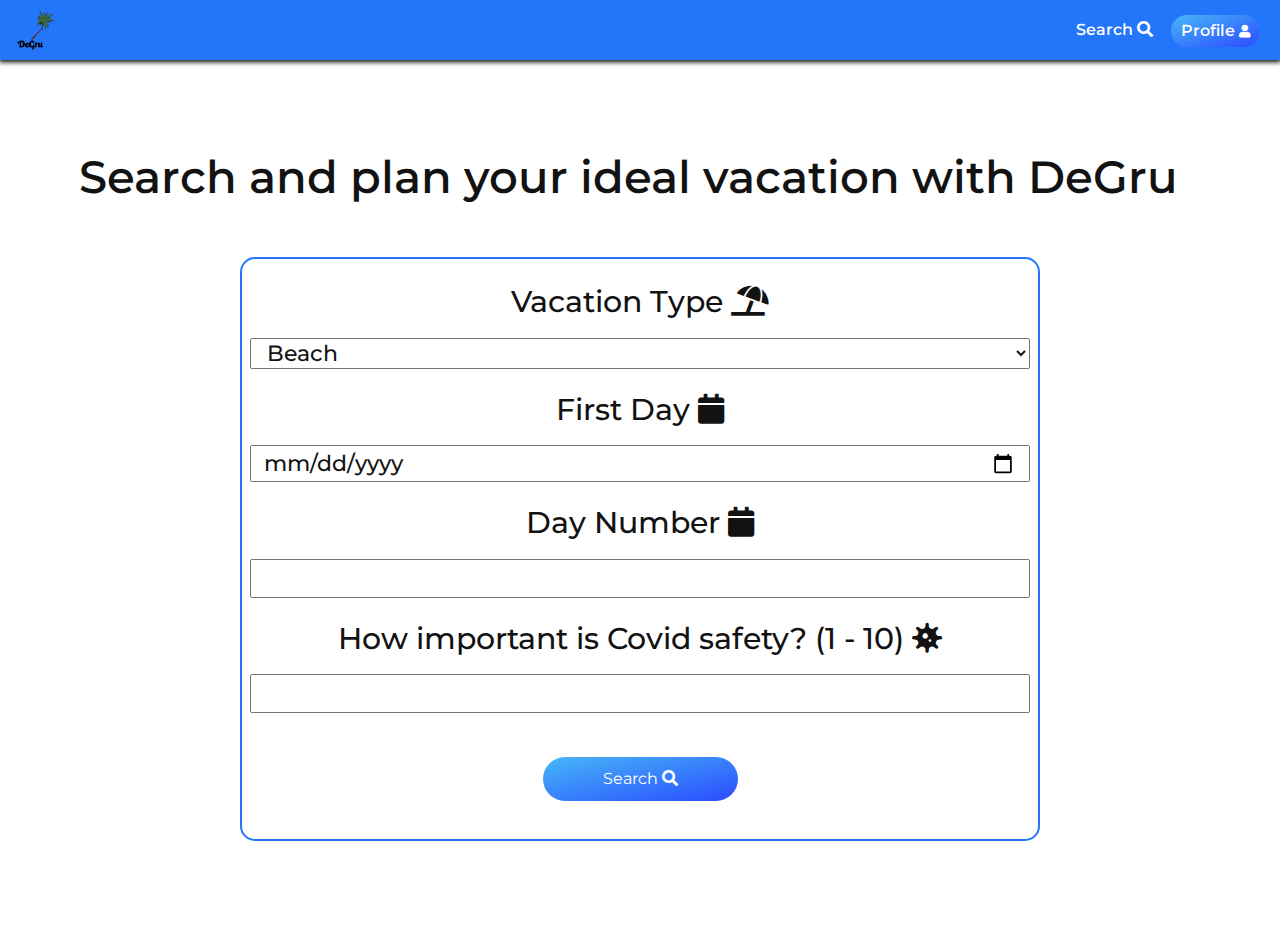
<file: templates/index.html>
<!DOCTYPE html>

<head>
    <!-- Meta tags -->
    <meta charset = "utf-8">
    <meta name = "viewport" content = "width = device-width, initial-scale = 1, shrink-to-fit = no">
    <meta name = "language" content = "RO">
    <meta name = "description" content = "Itec WebDev">
    <meta name = "author" content = "DeGru">
    <meta http-equiv = "Expires" content = "0">
    <meta name = "theme-color" content = "#121212">
    <meta name = "msapplication-navbutton-color" content = "#121212">
    <meta name = "apple-mobile-web-app-status-bar-style" content = "#121212">
    <meta name = "apple-mobile-web-app-capable" content = "yes">
    <meta name = "mobile-web-app-capable" content = "yes">
    <meta http-equiv = "Cache-Control" content = "cache"> 

    <!-- Page Title and Favicon -->
    <title>DeGru - Search</title>
    <link rel = "icon" type = "image/png" href = "../statics/Images/Logo.png">

    <!-- JQuerry-->
    <script src = "../statics/ThirdParty/JQuery/Jquery.min.js"></script>

    <!-- Bootstrap -->
    <link href = "../statics/ThirdParty/Bootstrap/css/bootstrap.min.css" rel = "stylesheet" type = "text/css">
    <script src = "../statics/ThirdParty/Bootstrap/js/bootstrapmin.js"></script>

    <!-- Custom Fonts and icons -->
    <link href = "https://fonts.googleapis.com/css?family=Montserrat:400,700" rel = "stylesheet" type = "text/css" crossorigin>
    <link href = "../statics/ThirdParty/FontAwesome/css/all.min.css" rel = "stylesheet" type = "text/css">

    <!-- CSS -->
    <link href = "../statics/CSS/Main.css" rel = "stylesheet">
    <link href = "../statics/CSS/index.css" rel = "stylesheet">

    <!-- Javascript -->
    <script>
        var SessionId = "{{ session }}";
    </script>
    <script src = "../statics/JS/Main.js"></script>
    <script src = "../statics/JS/index.js"></script>

    
</head>

<body onload = "CreateCookie()">
    <!-- Top Navigation Bar -->
    <nav class = "navbar navbar-expand-md fixed-top BackgroundAccentPrimary" id = "Navbar">  

        <!-- Logo -->
        <a class = "navbar-brand" href = "#" id = "NavbarLogo">
            <img class = "AnimationIncrease1" src = "../statics/Images/Logo.png" alt = "" height = "40" width = "40" loading = "lazy">
        </a>

        <!-- Phone Menu Toggle -->
        <ButtonRounded type = "ButtonRounded" class = "navbar-toggler" data-toggle = "collapse" data-target = "#NavbarCollapse" id = "PhoneMenuToggler">
            <i class = "fas fa-bars" id = "PhoneMenuIcon"></i>
        </ButtonRounded>

        <!-- Navigation Bar Menu -->
        <div class = "collapse navbar-collapse BackgroundAccentPrimary" id = "NavbarCollapse">           
            <ul class = "navbar-nav" id = "NavbarMenu">
                <li class = "nav-item">
                    <a class = "nav-link AnimationUnderline" id = "Search" href = "#">Search <i class = "fas fa-search"></i></a>
                </li>

                <li class = "nav-item">
                    <a class = "ButtonRoundedSmall AnimationIncrease1" id = "ProfileLink" href = "/profile">Profile <i class = "fas fa-user" id = "PhoneIcon"></i></a>
                </li>
            </ul>
        </div>
    </nav>

    <!-- Main Page Search Section -->
    <section id = "SearchSection">
        <div class = "container-fluid">
            <div class = "row text-center" id = "SearchRow">
                <div class = "row" id = "TitleRow">
                    <h1 class = "TitleMedium" id = "Title">Search and plan your ideal vacation with DeGru</h1>
                </div>

                <div class = "text-center" id = "SearchContainer">
                    <div class = "row SearchRow">
                        <label class = "SearchLabel TextBig" id = "LabelVacationType">Vacation Type <i class = "fas fa-umbrella-beach"></i></label>
                        <select class = "SearchInput TextMedium" id = "InputVacationType">
                            <option value = "Beach">Beach</option>
                            <option value = "Mountain">Mountain</option>
                            <option value = "City-break">City-break</option>
                        </select>
                    </div>

                    <div class = "row SearchRow">
                        <label class = "SearchLabel TextBig" id = "LabelDateStart">First Day <i class = "fas fa-calendar"></i></label>
                        <input class = "SearchInput TextMedium" id = "InputDateStart" type = "date">
                    </div>

                    <div class = "row SearchRow">
                        <label class = "SearchLabel TextBig" id = "LabelDayNumber">Day Number <i class = "fas fa-calendar"></i></label>
                        <input class = "SearchInput TextMedium" id = "InputDayNumber" type = "number" min = "1">
                    </div>

                    <div class = "row SearchRow">
                        <label class = "SearchLabel TextBig" id = "LabelCovid">How important is Covid safety? (1 - 10) <i class = "fas fa-virus"></i></label>
                        <input class = "SearchInput TextMedium" id = "InputCovid" type = "number" min = "1" max = "10">
                    </div>

                    <div class = "row SearchRow" id = "SearchButton">
                        <h1 class = "TextBig" style = "color: red;" id = "Error"></h1>
                    </div>

                    <div class = "row SearchRow" id = "SearchButton">
                        <div>
                            <button class = "ButtonRoundedBig AnimationIncrease0" id = "SearchButton" type = "submit" onclick = "SendSearch();">Search <i class = "fas fa-search"></i></button>
                        </div>
                    </div>
                </div>
            </div>

            <div class = "row" id = "SearchResultRow">
            
            </div>
        </div>
    </section>
</body>
</file>
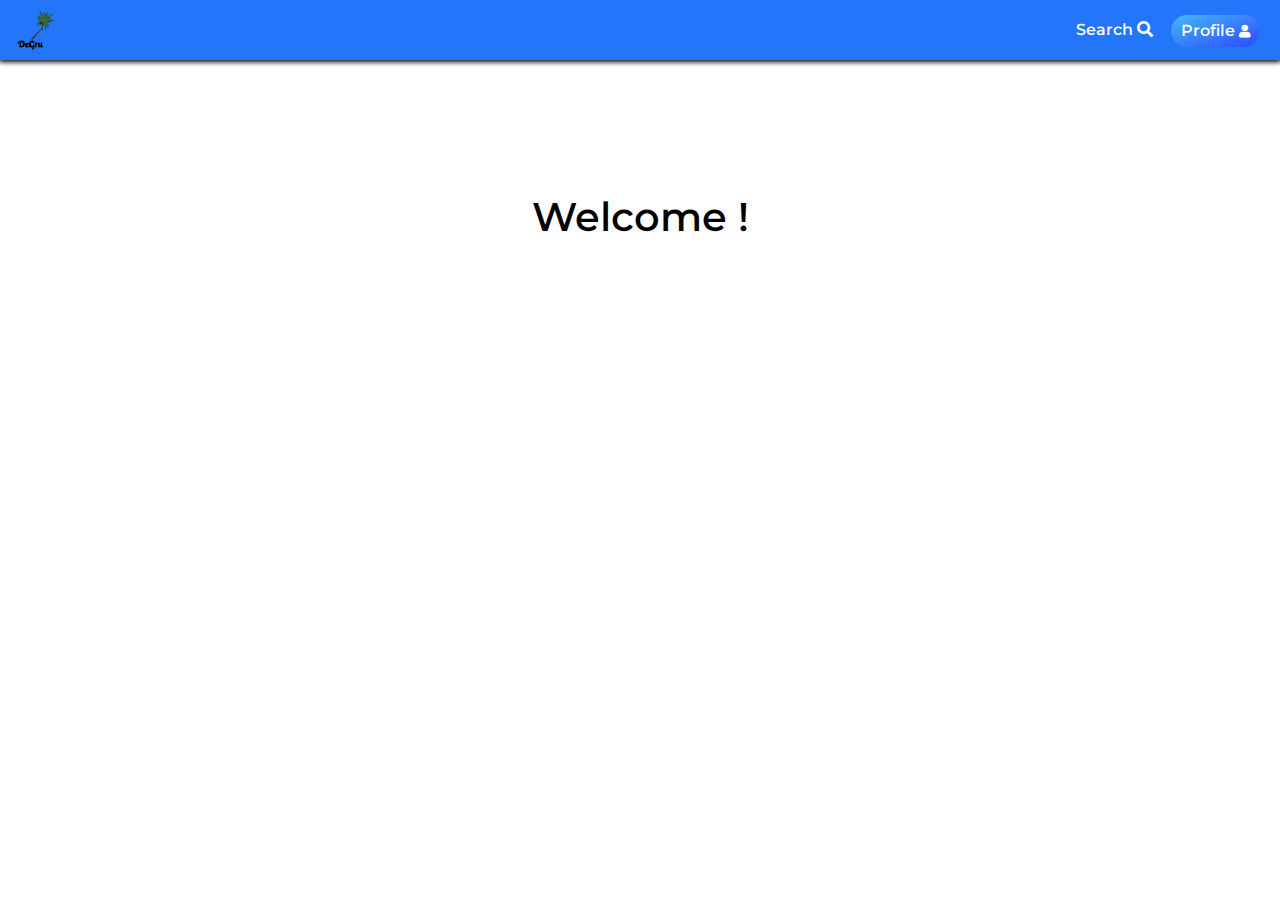
<file: templates/Profile.html>
<!DOCTYPE html>

<head>
    <!-- Meta tags -->
    <meta charset = "utf-8">
    <meta name = "viewport" content = "width = device-width, initial-scale = 1, shrink-to-fit = no">
    <meta name = "language" content = "RO">
    <meta name = "description" content = "Itec WebDev">
    <meta name = "author" content = "DeGru">
    <meta http-equiv = "Expires" content = "0">
    <meta name = "theme-color" content = "#121212">
    <meta name = "msapplication-navbutton-color" content = "#121212">
    <meta name = "apple-mobile-web-app-status-bar-style" content = "#121212">
    <meta name = "apple-mobile-web-app-capable" content = "yes">
    <meta name = "mobile-web-app-capable" content = "yes">
    <meta http-equiv = "Cache-Control" content = "cache"> 

    <!-- Page Title and Favicon -->
    <title>DeGru - Profile</title>
    <link rel = "icon" type = "image/png" href = "../statics/Images/Logo.png">

    <!-- JQuerry-->
    <script src = "../statics/ThirdParty/JQuery/Jquery.min.js"></script>

    <!-- Bootstrap -->
    <link href = "../statics/ThirdParty/Bootstrap/css/bootstrap.min.css" rel = "stylesheet" type = "text/css">
    <script src = "../statics/ThirdParty/Bootstrap/js/bootstrapmin.js"></script>

    <!-- Custom Fonts and icons -->
    <link href = "https://fonts.googleapis.com/css?family=Montserrat:400,700" rel = "stylesheet" type = "text/css" crossorigin>
    <link href = "../statics/ThirdParty/FontAwesome/css/all.min.css" rel = "stylesheet" type = "text/css">

    <!-- CSS -->
    <link href = "../statics/CSS/Main.css" rel = "stylesheet">
    <link href = "../statics/CSS/Profile.css" rel = "stylesheet">

    <!-- Javascript -->
    <script src = "../statics/JS/Main.js"></script>
    <script src = "../statics/JS/Profile.js"></script>

    
</head>

<body onclick = "GetSaved();">
    <!-- Top Navigation Bar -->
    <nav class = "navbar navbar-expand-md fixed-top BackgroundAccentPrimary" id = "Navbar">  

        <!-- Logo -->
        <a class = "navbar-brand" href = "#" id = "NavbarLogo">
            <img class = "AnimationIncrease1" src = "../statics/Images/Logo.png" alt = "" height = "40" width = "40" loading = "lazy">
        </a>

        <!-- Phone Menu Toggle -->
        <ButtonRounded type = "ButtonRounded" class = "navbar-toggler" data-toggle = "collapse" data-target = "#NavbarCollapse" id = "PhoneMenuToggler">
            <i class = "fas fa-bars" id = "PhoneMenuIcon"></i>
        </ButtonRounded>

        <!-- Navigation Bar Menu -->
        <div class = "collapse navbar-collapse BackgroundAccentPrimary" id = "NavbarCollapse">           
            <ul class = "navbar-nav" id = "NavbarMenu">
                <li class = "nav-item">
                    <a class = "nav-link AnimationUnderline" id = "Search" href = "index.html">Search <i class = "fas fa-search"></i></a>
                </li>

                <li class = "nav-item">
                    <a class = "ButtonRoundedSmall AnimationIncrease1" id = "ProfileLink" href = "#">Profile <i class = "fas fa-user" id = "PhoneIcon"></i></a>
                </li>
            </ul>
        </div>
    </nav>

    <!-- Profile Section -->
    <section id = "ProfileSection">
        <div class = "container-fluid" id = "ProfilePageContainer">
            <div class = "container" id = "ProfileContainer">
                <div class = "row text-center">
                    <h1 class = "TitleSmall" style = "color: black;">Welcome !</h1>
                </div>
                
                <div class = "row text-center">
                    <div class = "SavedContainer" id = "SavedResultRow">
                    
                    </div>
                </div>
            </div>
        </div>
    </section>

</body>
</file>
<file: statics/CSS/Main.css>
/* 
    This file contains all the globally used stuff like a base layer. 
    
    Page.html -> - main.css (code used across all pages like custom buttons or animations)
                 - Page.css (code that is specific for that page and that page only wich is not included in the other pages)
*/

/*************************************** | Fonts | ****************************************/

:root 
{
    --TitleBigSize: 55px;
    --TitleBigWeight: 600;

    --TitleMediumSize: 45px;
    --TitleMediumWeight: 550;

    --TitleSmallSize: 40px;
    --TitleSmallWeight: 550;

    --TextBigSize: 30px;
    --TextBigWeight: 500;

    --TextMediumSize: 22px;
    --TextMediumWeight: 500;

    --TextSmallSize: 18px;
    --TextSmallWeight: 500;

    --FontSizeIconBig: 40px;
    --FontSizeIconMedium: 30px;
    --FontSizeIconSmall: 20px; 
    --FontSizeIconTiny: 13px; 
    
    --FontSizeMenuItem: 16px;
    --FontWeightMenuItem: 550;
}

.TitleBig
{
    font-size: var(--TitleBigSize);
    font-weight: var(--TitleBigWeight);    
    color: var(--TextPrimary);
}

.TitleMedium
{
    font-size: var(--TitleMediumSize);
    font-weight: var(--TitleMediumWeight);
    color: var(--TextPrimary);
}

.TitleSmall
{
    font-size: var(--TitleSmallSize);
    font-weight: var(--TitleSmallWeight);
    color: var(--TextPrimary);
}

.TextBig
{
    font-size: var(--TextBigSize);
    font-weight: var(--TextBigWeight);
    color: var(--TextPrimary); 
}

.TextMedium
{
    font-size: var(--TextMediumSize);
    font-weight: var(--TextMediumWeight);
    color: var(--TextPrimary); 
}

.TextSmall
{
    font-size: var(--TextSmallSize);
    font-weight: var(--TextSmallWeight);
    color: var(--TextPrimary); 
}

/*************************************** | Colors | ****************************************/

:root 
{
    --BackgroundDarkPrimary: #121212;
    --BackgroundDarkSecondary: #242424;
    --BackgroundLightPrimary: #ffffff;
    --BackgroundLightSecondary: #cccccc;

    --AccentPrimary: #2375fa;  
    --AccentSecondary: #000000;

    --TextPrimary: #121212;
    --TextSecondary: #ffffff;
    
    --Gradient: linear-gradient(to bottom right, rgb(70, 183, 248), rgb(43, 75, 255));
    --GradientHover: linear-gradient(to bottom left, rgb(70, 183, 248), rgb(43, 75, 255));
}

/*************************************** | Global Elements | ****************************************/

body
{
    background-image: var(--Gradient);
    font-family: Montserrat;
    overflow-x: hidden;
}

i
{
    font-family: "FontAwesome";
}

/*************************************** | Global Classes | ****************************************/

.Debug
{
    border: 2px solid red;
}

.Debug2
{
    border: 1px solid transparent;
}

.Invisible
{
    display: none;
}

.GradientBorder
{
    padding: 2px;
    background: var(--Gradient);
    display: inline-block;
    border-radius: 5px;
}

.GradientBorder:hover 
{
    background: var(--GradientHover);
}

.vertical-center 
{
    min-height: 100%;
    min-height: 100vh; 
  
    display: flex;
    align-items: center;
}
  

/*************************************** | Backgrounds | ****************************************/

.BackgroundDarkPrimary
{
    background-color: var(--BackgroundDarkPrimary);
}

.BackgroundDarkSecondary
{
    background-color: var(--BackgroundDarkSecondary);
}

.BackgroundLightPrimary
{
    background-color: var(--BackgroundLightPrimary);
}

.BackgroundLightSecondary
{
    background-color: var(--BackgroundLightSecondary);
}

.BackgroundAccentPrimary
{
    background-color: var(--AccentPrimary);
}

.BackgroundGradientPrimary
{
    background: var(--Gradient);
}

.BackgroundImage
{
    background-repeat: no-repeat;
    background-size: 100% auto;
}

.BackgroundImageFullscreen
{
    background-repeat: no-repeat;
    background-size: cover;
    background-position: center center;
}

/*************************************** | Custom Elements | ****************************************/

/* Custom Rounded Buttons */

.ButtonRoundedBig, .ButtonRoundedMedium, .ButtonRoundedSmall
{
    background: var(--Gradient);
    border-radius: 50px;
    display: inline-block;
    cursor: pointer;
    color: var(--TextPrimary);
    text-decoration: none;
}

.ButtonRoundedSmall
{
    padding: 4px 10px;
}

.ButtonRoundedMedium
{
    padding: 5px 30px;
}

.ButtonRoundedBig
{
    padding: 10px 60px;
}

.ButtonRoundedBig:hover, .ButtonRoundedMedium:hover, .ButtonRoundedSmall:hover
{
    color: var(--TextPrimary);
}

/* Custom Transparent Rectangle Buttons */

.ButtonTransparentBig, .ButtonTransparentMedium, .ButtonTransparentSmall
{
    background-color: transparent;
    border-radius: 5px;
    border: 2px solid white;
    display: inline-block;
    cursor: pointer;
    color: var(--TextPrimary);
    text-decoration: none;
}

.ButtonTransparentSmall
{
    padding: 4px 10px;
    padding-right: 20px;
}

.ButtonTransparentMedium
{
    padding: 7px 25px;
    padding-right: 35px;
}

.ButtonTransparentBig
{
    padding: 10px 60px;
    padding-right: 70px;
}

.ButtonTransparentBig:hover, .ButtonTransparentMedium:hover, .ButtonTransparentSmall:hover
{
    color: var(--TextPrimary);
}

/*************************************** | Animations | ****************************************/

/* Element size increase on Hover */

@media(min-width: 800px)
{
    .AnimationIncrease0, .AnimationIncrease1, .AnimationIncrease2, .AnimationIncrease3, .AnimationIncrease4
    {
        transition: transform 0.2s;
    }

    .AnimationIncrease0:hover, .AnimationIncrease1:hover, .AnimationIncrease2:hover, .AnimationIncrease3:hover, .AnimationIncrease4
    {
        opacity: 80%;
    }

    .AnimationIncrease0:hover
    {
        transform: scale(1.05);
    }

    .AnimationIncrease1:hover
    {
        transform: scale(1.1);
    }

    .AnimationIncrease2:hover
    {
        transform: scale(1.15);
    }


    .AnimationIncrease3:hover
    {
        transform: scale(1.25);
    }

    .AnimationIncrease4:hover
    {
        transform: scale(1.35);
    }
}

/* Element fades in */

.AnimationFadeIn0, .AnimationFadeIn1, .AnimationFadeIn2, .AnimationFadeIn3
{
    animation-iteration-count: 1; 
    animation-fill-mode: forwards; 
}

.AnimationFadeIn0
{
    animation: AnimationFadeIn ease 1.5s;
}

.AnimationFadeIn1
{
    animation: AnimationFadeIn ease 2.5s;
}

.AnimationFadeIn2
{
    animation: AnimationFadeIn ease 3.5s;
}

.AnimationFadeIn3
{
    animation: AnimationFadeIn ease 4.5s;
}

@keyframes AnimationFadeIn 
{ 
    0% 
    { 
        opacity: 0; 
    } 
    
    100% 
    { 
        opacity: 1; 
    } 
} 

/* Underline from left to right on Hover */

@media(min-width: 800px)
{
  .AnimationUnderline
  {
    background-image: linear-gradient(var(--TextSecondary), var(--TextSecondary));
    background-position: 0% 77.5%;
    background-position-y: 35px;
    background-repeat: no-repeat;
    background-size: 0% 2px;
    transition: background-size 0.5s;
  }
  
  .AnimationUnderline:hover 
  {
    background-size: 100% 2px;
    color: var(--TextSecondary);
  }
}

/* Gradient Animation */

.GradientAnimation
{
    background-size: 400% 400%;

    -webkit-animation: AnimationName 4.5s ease infinite;
    -moz-animation: AnimationName 4.5s ease infinite;
    -o-animation: AnimationName 4.5s ease infinite;
    animation: AnimationName 4.5s ease infinite;
}

@-webkit-keyframes AnimationName 
{
    0%
    {
        background-position: 0% 14%
    }

    50%
    {
        background-position: 100% 87%
    }

    100%
    {
        background-position: 0% 14%
    }
}

@-moz-keyframes AnimationName 
{
    0%
    {
        background-position: 0% 14%
    }
    
    50%
    {
        background-position: 100% 87%
    }

    100%
    {
        background-position: 0% 14%
    }
}

@-o-keyframes AnimationName 
{
    0%
    {
        background-position: 0% 14%
    }

    50%
    {
        background-position: 100% 87%
    }

    100%
    {
        background-position: 0% 14%
    }
}

@keyframes AnimationName 
{
    0%
    {
        background-position: 0% 14%
    }
    
    50%
    {
        background-position: 100% 87%
    }
    
    100%
    {
        background-position: 0% 14%
    }
}

/*************************************** | Navbar | ****************************************/

#Navbar
{
    height: 60px;
    -webkit-box-shadow: 0 1px 5px 1px black;
    -moz-box-shadow: 0 1px 5px 1px black;
    box-shadow: 0 1px 5px 1px black;
}

#NavbarMenu
{
    margin-left: auto;
}

@media (max-width: 767px) 
{
    .navbar-collapse
    {
        padding-bottom: 30px;
        padding-left: 15px;
        padding-top: 5px;
    }
}

#NavbarLogo
{
    padding-left: 15px;
}

#PhoneMenuToggler
{
    padding-right: 15px;
}

#PhoneMenuIcon
{
    color: var(--TextSecondary);
    font-size: var(--FontSizeIconMedium);
}

.nav-item
{
    margin-right: 10px;
}

.nav-link
{
    color: var(--TextSecondary);
    font-size: var(--FontSizeMenuItem);
    font-weight: var(--FontWeightMenuItem); 
    display: block;  
}

#ProfileLink
{
    background-image: var(--Gradient);
    font-size: var(--FontSizeMenuItem);
    font-weight: var(--FontWeightMenuItem);  
    margin-top: 5px;
    margin-right: 10px;
    color: var(--TextSecondary);
}

#PhoneIcon
{
    font-size: var(--FontSizeIconTiny);
}
</file>
<file: statics/CSS/index.css>
/* 
    This file contains all the locally used stuff. 
    
    Page.html -> - main.css (code used across all pages like custom buttons or animations)
                 - Page.css (code that is specific for that page and that page only wich is not included in the other pages)
*/

body
{
    background-color: var(--BackgroundLightPrimary);
    background-image: none;
    font-family: Montserrat;
    overflow-x: hidden;
}

#SearchSection
{
    margin-top: calc(60px + 10vh);
}

#SearchContainer
{
    margin-bottom: 10vh;
    width: 90vw;
    max-width: 800px;
    border: 2px solid var(--AccentPrimary);
    border-radius: 15px;
    padding: 20px;
    margin-left: calc(50% - 400px);
}

.SearchLabel
{
    margin-bottom: 1.5vh;
}

#SearchButton
{
    border: none;
    outline: none;
    color: var(--TextSecondary);
}

@media(max-width: 888px)
{
    #SearchContainer
    {
        margin-left: 5vw;
    }

    #Title
    {
        font-size: 40px;
    }

    .SearchLabel
    {
        font-size: 20px;
        margin-bottom: 2.5vh;
    }
}

#TitleRow
{
    margin-bottom: 5vh;
}

.SearchRow
{
    margin-bottom: 2vh;
}

.ResultReadMore
{
    background-color: var(--AccentPrimary);
    color: var(--TextSecondary);
}

.ResultReadMore:hover
{
    color: var(--TextSecondary);
}

.ResultPost
{
    margin-top: 0px;
    width: 90%;
    margin-left: 5%;
    height: 900px;
}

.ResultImage
{
    background-size: 100% 100%;
    border-radius: 15px;
    height: 550px;
    max-width: 850px;
}

@media(min-width: 800px)
{
    .ResultImage:hover
    {
        opacity: 80%;
        filter: blur(2px);
        -webkit-filter: blur(2px);
    }
}

.ResultImageRight
{
    margin-left: calc(50% - 525px);
}

.ResultImageLeft
{
    margin-left: calc(50% - 325px);
}

.ResultTextContainer
{
    padding: 50px;
    border-radius: 15px;
    margin-top: -225px;
    width: 600px;
    box-shadow: -2px -5px 18px #000000;
    position: absolute;
}

.ResultTextRight
{
    margin-left: calc(50% - 175px);
}

.ResultTextLeft
{
    margin-left: calc(50% - 625px);
}

.ResultText 
{
    padding-top: 10px;
    padding-bottom: 10px;
    color: var(--TextSecondary);
}

.ResultTitle
{
    color: var(--TextSecondary);
}

@media(max-width: 1300px)
{
    .ResultImage, .ResultImageLeft, .ResultImageRight, .ResultVideo, .ResultVideoLeft, .ResultVideoRight
    {
        margin-left: 15%;
        width: 70%;
        height: 500px;
        max-width: none;
    }

    .ResultTextContainer, .ResultTextLeft, .ResultTextRight
    {
        position: relative;
        margin-left: 20%;
        margin-top: -150px;
        max-width: none;
        width: 60%;
    }
}

@media(max-width: 900px)
{
    .ResultImage, .ResultImageLeft, .ResultImageRight
    {
        margin-left: 1%;
        width: 98%;
        height: 400px;
        max-width: none;
    }

    .ResultTextContainer, .ResultTextLeft, .ResultTextRight
    {
        margin-top: -120px;
        width: 70%;
        margin-left: 15%;
    }

    .ResultText 
    {
        padding-top: 30px;
        padding-bottom: 30px;
    }

    .ResultActivator
    {
        margin-top: -100px;
    }
}

@media(max-width: 700px)
{
    .ResultImage, .ResultImageLeft, .ResultImageRight
    {
        height: 400px;
    }

    .ResultText 
    {
        padding-top: 25px;
        padding-bottom: 25px;
    }
}

@media(max-width: 600px)
{
    .ResultPost
    {
        height: 700px;
    }

    .ResultImage, .ResultImageLeft, .ResultImageRight
    {
        height: 300px;
    }

    .ResultTextContainer, .ResultTextLeft, .ResultTextRight
    {
        margin-top: -50px;
        width: 80%;
        margin-left: 10%;
        padding: 15px;
        padding-top: 30px;
        padding-bottom: 30px;
    }

    .ResultActivator
    {
        margin-top: -275px;
    }
}

@media(max-width: 500px)
{
    .ResultImage, .ResultImageLeft, .ResultImageRight, .ResultVideo, .ResultVideoLeft, .ResultVideoRight, .Video
    {
        height: 250px;
    }

    .ResultTextContainer, .ResultTextLeft, .ResultTextRight
    {
        margin-top: 0px;
        width: 98%;
        margin-left: 1%;
    }

    .ResultText 
    {
        padding-top: 25px;
        padding-bottom: 25px;
    }
}

@media(max-width: 425px)
{
    .ResultImage, .ResultImageLeft, .ResultImageRight, .ResultVideo, .ResultVideoLeft, .ResultVideoRight, .Video
    {
        height: 200px;
    }

    .ResultTextContainer, .ResultTextLeft, .ResultTextRight
    {
        margin-top: 10px;
    }
}

@media(max-width: 350px)
{
    .ResultImage, .ResultImageLeft, .ResultImageRight, .ResultVideo, .ResultVideoLeft, .ResultVideoRight, .Video
    {
        height: 160px;
    }

    .ResultTextContainer, .ResultTextLeft, .ResultTextRight
    {
        padding: 15px;
    }

    .ResultText
    {
        padding-top: 10px;
        padding-bottom: 10px;
    }
}

@media(max-width: 300px)
{
    .ResultTextContainer, .ResultTextLeft, .ResultTextRight
    {
        padding: 12px;
    }
}
</file>
<file: statics/CSS/Profile.css>
/* 
    This file contains all the locally used stuff. 
    
    Page.html -> - main.css (code used across all pages like custom buttons or animations)
                 - Page.css (code that is specific for that page and that page only wich is not included in the other pages)
*/

body
{
    background-color: var(--BackgroundLightPrimary);
    background-image: none;
    font-family: Montserrat;
    overflow-x: hidden;
}

#ProfileSection
{
    margin-top: 260px;
}

#ProfileContainer
{
    margin-top: -7.5vh;
    max-width: 600px;
    width: 90vw;
}

@media(max-height: 820px)
{
    #ProfileContainer
    {
        margin-top: 20vh;
        margin-bottom: 20vh;
    }
}

@media(max-height: 400px)
{
    #ProfileContainer
    {
        margin-top: 35vh;
        margin-bottom: 35vh;
    }
}

.ResultReadMore
{
    background-color: var(--AccentPrimary);
    color: var(--TextSecondary);
}

.ResultReadMore:hover
{
    color: var(--TextSecondary);
}

.ResultPost
{
    margin-top: 0px;
    width: 90%;
    margin-left: 5%;
    height: 900px;
}

.ResultImage
{
    background-size: 100% 100%;
    border-radius: 15px;
    height: 550px;
    max-width: 850px;
}

@media(min-width: 800px)
{
    .ResultImage:hover
    {
        opacity: 80%;
        filter: blur(2px);
        -webkit-filter: blur(2px);
    }
}

.ResultImageRight
{
    margin-left: calc(50% - 525px);
}

.ResultImageLeft
{
    margin-left: calc(50% - 325px);
}

.ResultTextContainer
{
    padding: 50px;
    border-radius: 15px;
    margin-top: -225px;
    width: 600px;
    box-shadow: -2px -5px 18px #000000;
    position: absolute;
}

.ResultTextRight
{
    margin-left: calc(50% - 175px);
}

.ResultTextLeft
{
    margin-left: calc(50% - 625px);
}

.ResultText 
{
    padding-top: 10px;
    padding-bottom: 10px;
    color: var(--TextSecondary);
}

.ResultTitle
{
    color: var(--TextSecondary);
}

@media(max-width: 1300px)
{
    .ResultImage, .ResultImageLeft, .ResultImageRight, .ResultVideo, .ResultVideoLeft, .ResultVideoRight
    {
        margin-left: 15%;
        width: 70%;
        height: 500px;
        max-width: none;
    }

    .ResultTextContainer, .ResultTextLeft, .ResultTextRight
    {
        position: relative;
        margin-left: 20%;
        margin-top: -150px;
        max-width: none;
        width: 60%;
    }
}

@media(max-width: 900px)
{
    .ResultImage, .ResultImageLeft, .ResultImageRight
    {
        margin-left: 1%;
        width: 98%;
        height: 400px;
        max-width: none;
    }

    .ResultTextContainer, .ResultTextLeft, .ResultTextRight
    {
        margin-top: -120px;
        width: 70%;
        margin-left: 15%;
    }

    .ResultText 
    {
        padding-top: 30px;
        padding-bottom: 30px;
    }

    .ResultActivator
    {
        margin-top: -100px;
    }
}

@media(max-width: 700px)
{
    .ResultImage, .ResultImageLeft, .ResultImageRight
    {
        height: 400px;
    }

    .ResultText 
    {
        padding-top: 25px;
        padding-bottom: 25px;
    }
}

@media(max-width: 600px)
{
    .ResultPost
    {
        height: 700px;
    }

    .ResultImage, .ResultImageLeft, .ResultImageRight
    {
        height: 300px;
    }

    .ResultTextContainer, .ResultTextLeft, .ResultTextRight
    {
        margin-top: -50px;
        width: 80%;
        margin-left: 10%;
        padding: 15px;
        padding-top: 30px;
        padding-bottom: 30px;
    }

    .ResultActivator
    {
        margin-top: -275px;
    }
}

@media(max-width: 500px)
{
    .ResultImage, .ResultImageLeft, .ResultImageRight, .ResultVideo, .ResultVideoLeft, .ResultVideoRight, .Video
    {
        height: 250px;
    }

    .ResultTextContainer, .ResultTextLeft, .ResultTextRight
    {
        margin-top: 0px;
        width: 98%;
        margin-left: 1%;
    }

    .ResultText 
    {
        padding-top: 25px;
        padding-bottom: 25px;
    }
}

@media(max-width: 425px)
{
    .ResultImage, .ResultImageLeft, .ResultImageRight, .ResultVideo, .ResultVideoLeft, .ResultVideoRight, .Video
    {
        height: 200px;
    }

    .ResultTextContainer, .ResultTextLeft, .ResultTextRight
    {
        margin-top: 10px;
    }
}

@media(max-width: 350px)
{
    .ResultImage, .ResultImageLeft, .ResultImageRight, .ResultVideo, .ResultVideoLeft, .ResultVideoRight, .Video
    {
        height: 160px;
    }

    .ResultTextContainer, .ResultTextLeft, .ResultTextRight
    {
        padding: 15px;
    }

    .ResultText
    {
        padding-top: 10px;
        padding-bottom: 10px;
    }
}

@media(max-width: 300px)
{
    .ResultTextContainer, .ResultTextLeft, .ResultTextRight
    {
        padding: 12px;
    }
}
</file>
